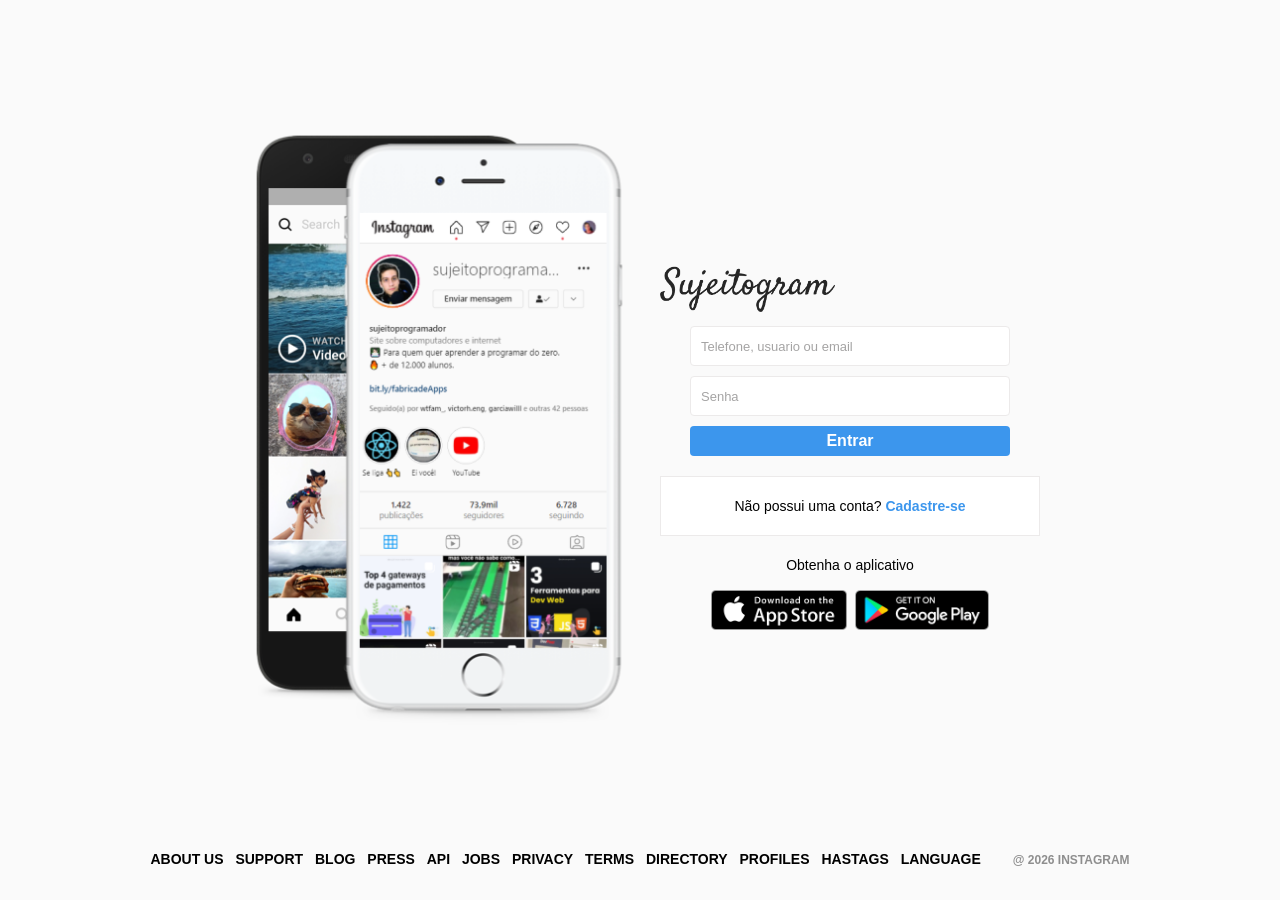
<file: index.html>
<!DOCTYPE html>
<html lang="pt-br">

<head>
  <meta charset="UTF-8">
  <meta name="viewport" content="width=device-width, initial-scale=1.0">
  <link rel="stylesheet" href="style.css">
  <title>Sujeitogram</title>
</head>

<body>
  <div id="wrapper">
    <div id="container">
      <div class="column left">
        <div class="main">

        </div>
      </div>
      <div class="column right">
        <div class="login-painel">
          <div class="logo">
            <img class="logo-img" src="./assets/logo.png" alt="">
            <form action="">
              <input type="text" placeholder="Telefone, usuario ou email" name="username">
              <input type="password" placeholder="Senha" name="password">
              <input type="submit" value="Entrar">
            </form>
          </div>
        </div>
        <div class="infobox">
            <p>Não possui uma conta? <a href="/">Cadastre-se</a></p>
          </div>
          <div class="get-app-panel">
            Obtenha o aplicativo
            <div class="app-buttons">
              <a href="/">
                <img src="./assets/appstore.png" alt="Baixe na Apple Store">
              </a>
              <a href="/">
                <img src="./assets/googleplay.png" alt="Baize no Google Play">
              </a>
            </div>
          </div>
      </div>
    </div>
  </div>
  <footer>
    <div class="footer-inner">
      <a href="">About us</a>
      <a href="">Support</a>
      <a href="">Blog</a>
      <a href="">Press</a>
      <a href="">API</a>
      <a href="">Jobs</a>
      <a href="">Privacy</a>
      <a href="">Terms</a>
      <a href="">Directory</a>
      <a href="">Profiles</a>
      <a href="">Hastags</a>
      <a href="">Language</a>
      <div class="text-small">@ 2026 Instagram</div>
    </div>
  </footer>
</body>

</html>
</file>
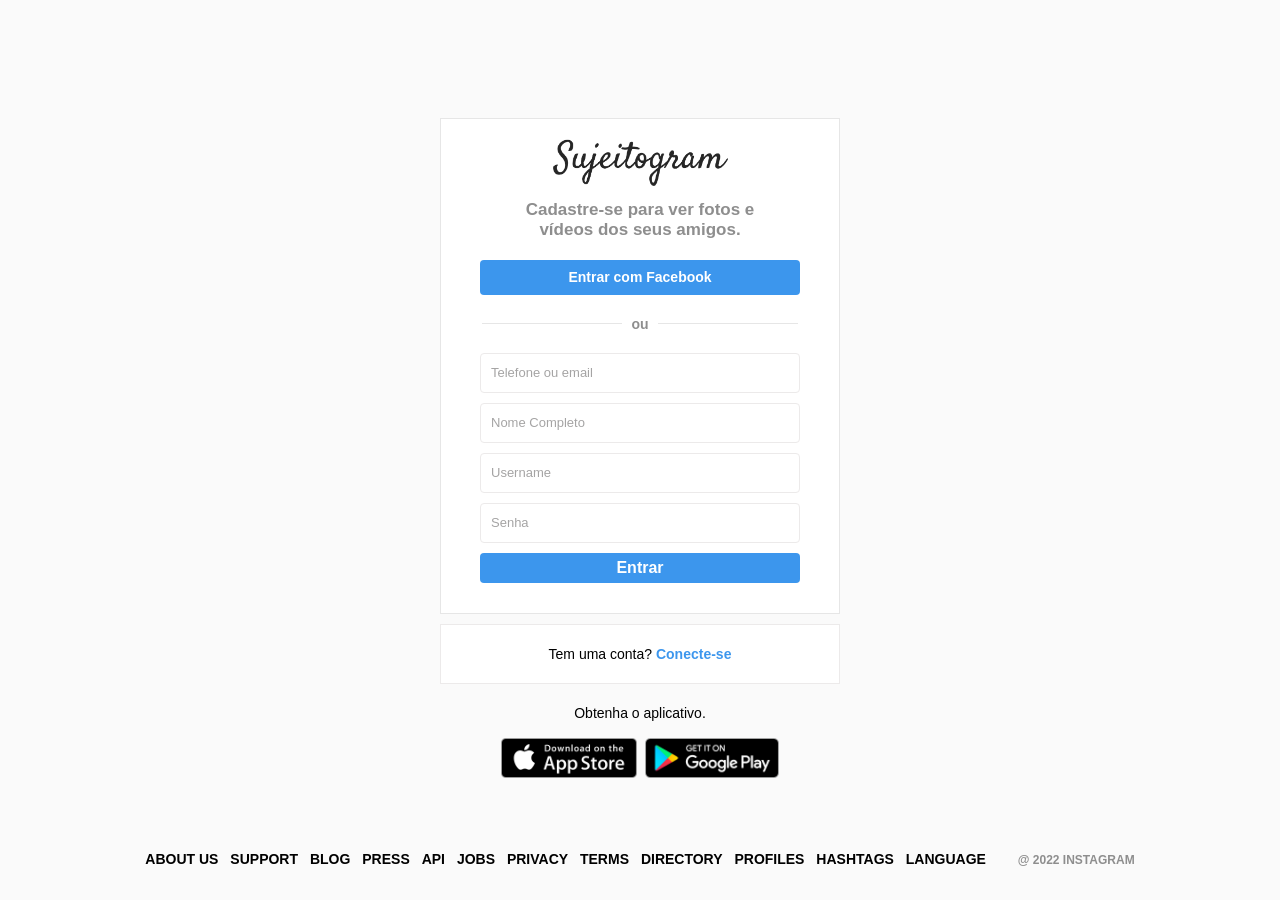
<file: signup.html>
<!DOCTYPE html>
<html lang="pt-br">
<head>
  <meta charset="UTF-8">
  <meta http-equiv="X-UA-Compatible" content="IE=edge">
  <meta name="viewport" content="width=device-width, initial-scale=1.0">
  <link rel="stylesheet" href="style.css" />

  <title>Faça seu cadastro - Sujeitogram</title>
</head>
<body>
  
  <div id="wrapper">
    
    <!-- ARREA CONTAINER -->
    <div id="container-signup">

      <div class="column">
        <div class="login-panel">
          <div class="logo">
            <img class="logo-img" src="assets/logo.png" alt="Logo do Sujeitogram">
          </div>
          <div class="message">
            <span>Cadastre-se para ver fotos e vídeos dos seus amigos.</span>
          </div>

          <button class="cta-button">
            Entrar com Facebook
          </button>

          <div class="divisor-container">
            <div class="line"></div>
            <div class="divisor-tag">ou</div>
            <div class="line"></div>
          </div>

          <form>
            <input placeholder="Telefone ou email" type="text" name="email"/>
            <input placeholder="Nome Completo" type="text" name="name"/>
            <input placeholder="Username" type="text" name="username"/>
            <input placeholder="Senha" type="password" name="password" />
            <input type="submit" value="Entrar" />
          </form>
        </div>

        <div class="infobox">
          <p>Tem uma conta? <a href="/index.html">Conecte-se</a> </p>
        </div>

        <div class="get-app-panel">
          Obtenha o aplicativo.
          <div class="app-buttons">
            <a href="#">
              <img src="assets/appstore.png" alt="Baixe na AppStore">
            </a>
            <a href="#">
              <img src="assets/googleplay.png" alt="Baixe na Googleplay">
            </a>
          </div>
        </div>

      </div>

    </div>
    <!-- FIM AREA CONTAINER -->

    <!-- RODAPE -->
    <footer>
      <div class="footer-inner">
        <a href="#">About us</a>
        <a href="#">Support</a>
        <a href="#">Blog</a>
        <a href="#">Press</a>
        <a href="#">API</a>
        <a href="#">Jobs</a>
        <a href="#">Privacy</a>
        <a href="#">Terms</a>
        <a href="#">Directory</a>
        <a href="#">Profiles</a>
        <a href="#">Hashtags</a>
        <a href="#">Language</a>
        <div class="text-small">@ 2022 Instagram</div>
      </div>
    </footer>

  </div>

</body>
</html>
</file>
<file: style.css>
* {
  box-sizing: border-box;
  margin: 0;
  padding: 0;
}

a {
  color: var(--main-color);
  text-decoration: none;
}

body {
  --background: #fafafa;
  --white: #ffffff;
  --main-color: #3c96ed;
  --alt-text: #8e8e8e;
  --black: #000000;
  --bg-panel: #e6e6e6;
  --border: rgb(236, 234, 234);

  background: var(--background);
  height: 100%;
  width: 100%;
  margin: 0;
  padding: 0;
  font-family: Arial, Helvetica, sans-serif;
  font-size: 14px;
  line-height: 18px;
}

#wrapper {
  height: 100vh;
}

#container {
  margin: 0 auto;
  min-height: 100%;
  width: 800px;
  display: flex;
  align-items: center;
}

.column {
  flex-grow: 1;
  width: 50%;
}

.left {
  background-image: url("assets/main-foto.png");
  background-size: 450px;
  background-repeat: no-repeat;
  background-position: center;
  height: 600px;
  margin-bottom: 50px;
}

.right {
  padding-left: 20px;
}

.login-panel {
  background-color: var(--white);
  border: 1px solid var(--bg-panel);
  text-align: center;
  padding: 20px 0;
}

.logo-img {
  width: 175px;
}

form {
  display: flex;
  flex-direction: column;
  align-items: center;
  justify-content: center;
}

input[type="password"],
input[type="text"] {
  background-color: var(--white);
  border: 1px solid var(--border);
  height: 40px;
  border-radius: 4px;
  margin-top: 10px;
  padding: 10px;
  font-size: 13px;
  width: 320px;
  color: var(--black);
}

input[type="password"]::placeholder,
input[type="text"]::placeholder {
  color: rgb(165, 164, 164);
}

input[type="password"]:focus,
input[type="text"]:focus {
  outline: 0;
  border: 1px solid #a1a1a1;
}

input[type="submit"] {
  width: 320px;
  margin-top: 10px;
  height: 30px;
  border: 0;
  background-color: var(--main-color);
  border-radius: 4px;
  color: var(--white);
  font-size: 16px;
  font-weight: bold;
  margin-bottom: 10px;
  cursor: pointer;
}

.infobox {
  background-color: var(--white);
  height: 60px;
  border: 1px solid rgb(236, 234, 234);
  margin: 10px auto 0;

  display: flex;
  justify-content: center;
  align-items: center;
}

.infobox p {
  user-select: none;
}

.infobox p a {
  font-weight: bold;
  user-select: none;
}

.get-app-panel {
  margin-top: 20px;
  text-align: center;
}

.app-buttons {
  margin-top: 16px;
}

.app-buttons img {
  height: 40px;
  padding: 0 2px;
}

footer {
  text-align: center;
  height: 50px;
  margin-top: -50px;
}

footer a {
  color: var(--black);
  text-transform: uppercase;
  font-weight: bold;
  margin-right: 8px;
}

.text-small {
  font-size: 12px;
  font-weight: bold;
  color: var(--alt-text);
  text-transform: uppercase;
  padding-left: 20px;
  display: inline-block;
}

#container-signup {
  margin: 0 auto;
  min-height: 100%;
  max-width: 400px;
  display: flex;
  align-items: center;
}

.message {
  margin: 10px 70px;
}
.message span {
  text-align: center;
  font-size: 17px;
  font-weight: bold;
  line-height: 20px;
  font-weight: bold;
  color: var(--alt-text);
}

.cta-button {
  width: 320px;
  margin: 10px 0;
  height: 35px;
  background-color: var(--main-color);
  color: var(--white);
  border: 0;
  border-radius: 4px;
  font-size: 14px;
  font-weight: bold;
  cursor: pointer;
}

.divisor-container {
  display: flex;
  align-items: center;
  justify-content: center;
  margin: 10px 0;
}

.line {
  height: 1px;
  background-color: var(--bg-panel);
  width: 35%;
}

.divisor-tag{
  font-weight: bold;
  margin: 0 2.5%;
  color: var(--alt-text);
  user-select: none;
}

@media (max-width: 850px){
  .left{
    display: none;
  }
  #container{
    width: 70%;
  }
  .right{
    padding-left: 0;
  }
}
@media (max-width: 560px) {
  #container{
    width: 90%;
  }
  #container-signup{
    width: 90%;
  }
  input[type="password"], input[type="text"], input[type="submit"]{
    width: 85%;
  }

  .cta-button{
    width: 85%;
  }
  .message{
    margin: 10px 25px;
  }
}
</file>
